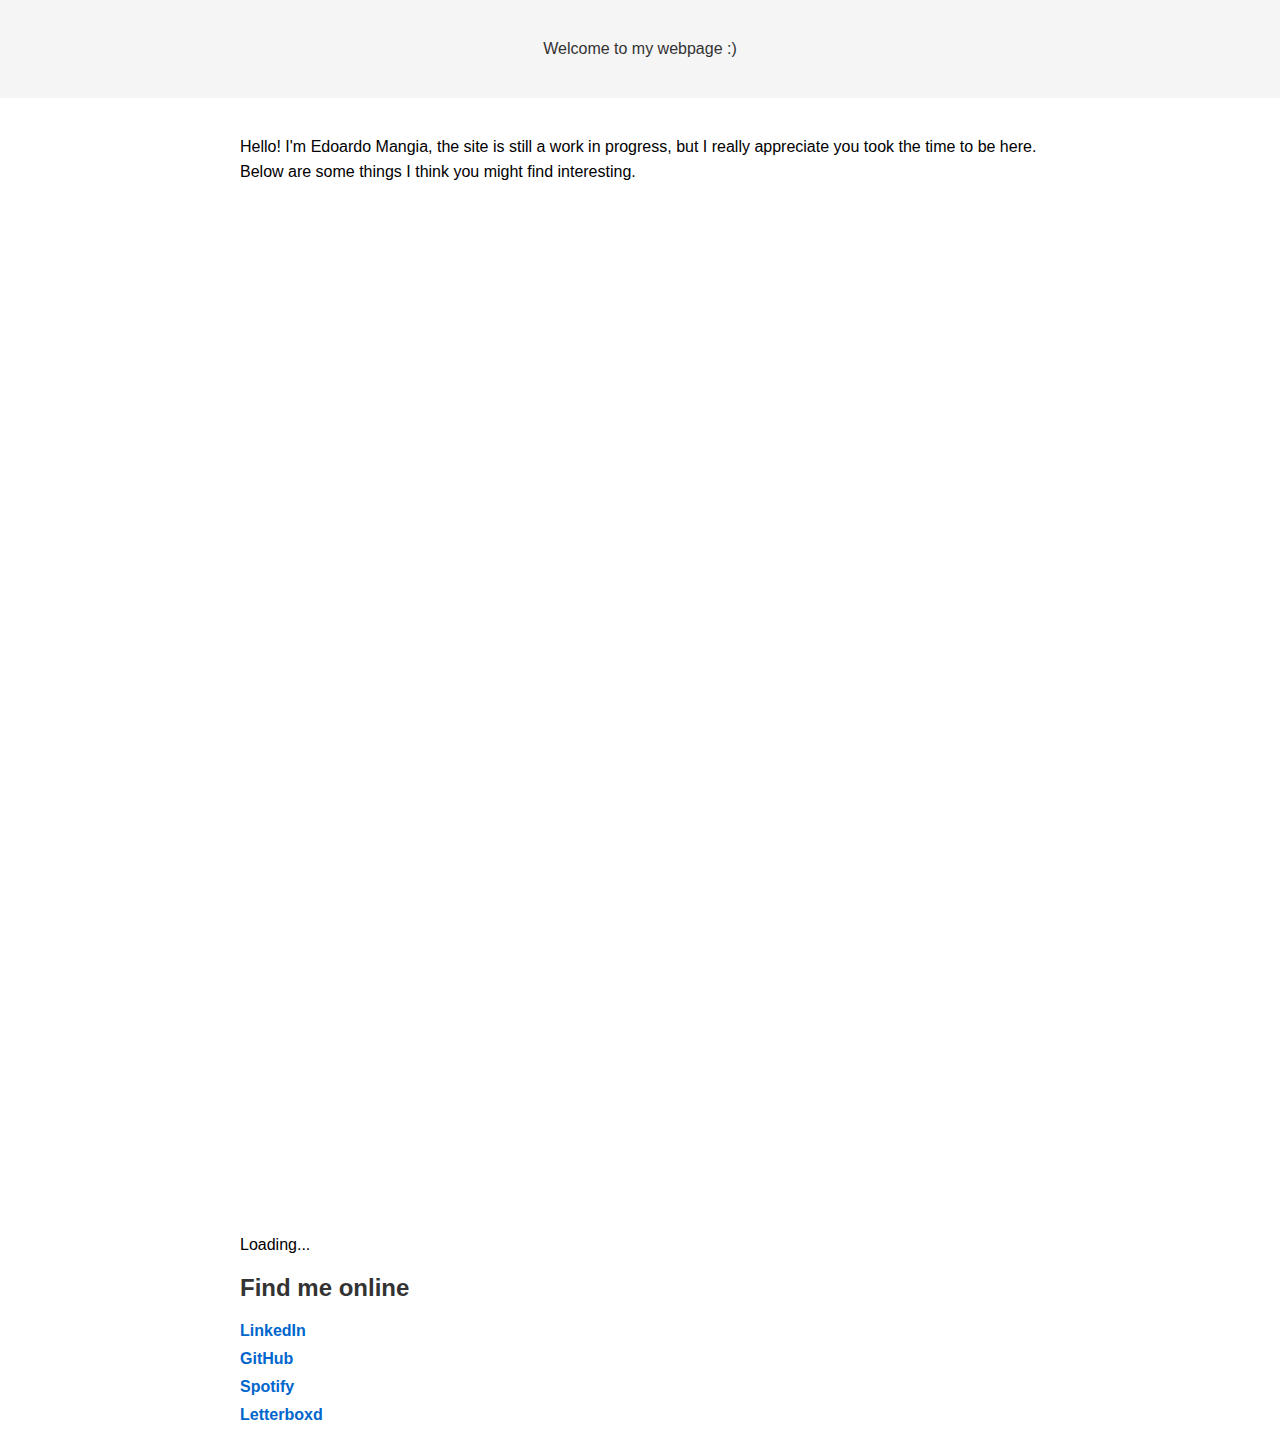
<file: index.html>
<!DOCTYPE html>
<html lang="en">
<head>
    <meta charset="UTF-8">
    <meta name="viewport" content="width=device-width, initial-scale=1.0">
    <title>Edoardo Mangia</title>
  	
	<link href="https://fonts.googleapis.com/css2?family=Montserrat:wght@700&family=Roboto&display=swap" rel="stylesheet">
	 
    <style>
   
        body {
            font-family: Arial, sans-serif;
            margin: 0;
            padding: 0;
            background-color: #ffffff;
        }
        header {
            background-color: #f5f5f5;
            color: #333333;
            padding: 20px 0;
            text-align: center;
        }
        .container {
            padding: 20px;
            max-width: 800px;
            margin: auto;
            background-color: #ffffff;
        }
        .profile-pic {
            display: block;
            margin: 20px auto;
            border-radius: 50%;
            width: 150px;
            height: 150px;
            object-fit: cover;
        }
        h1, h2 {
            color: #333333;
        }
        p {
            line-height: 1.6;
        }
        footer {
            background-color: #f5f5f5;
            color: #333333;
            text-align: center;
            padding: 10px 0;
            position: fixed;
            width: 100%;
            bottom: 0;
            left: 0;
            box-sizing: border-box;
        } 
        .links a {
            display: block;
            color: #0066cc;
            text-decoration: none;
            margin: 10px 0;
            font-weight: bold;
        }
        .links a:hover {
            text-decoration: underline;
        }
   	</style>
</head>
<body>

    <header>
        <p>Welcome to my webpage :)</p>
    </header>
		
    <div class="container">
        
        <!--
		<img src="assets/images/your-photo.jpg" alt="Edoardo Mangia" class="profile-pic">
        -->

        <section id="about">
            <p>
               Hello! I'm Edoardo Mangia, the site is still a work in progress, but I really appreciate you took the time to be here.<br>
               Below are some things I think you might find interesting. 
           </p>
        </section>
		
		<section id="resume">
			<iframe 
				src="assets/documents/Resume_EdoardoMangia.pdf" 
				style="width: 100%; 
                       height: 75vh; 
                       border: none;
                       border-radius: 12px;"				
				type="application/pdf" 
				frameborder="0"
				allowfullscreen
				>
			</iframe>
		</section>
        
		<iframe 
			style="border-radius: 12px;" 
			src="https://open.spotify.com/embed/playlist/5WiB5NmGjjeEvEWZAKS0kU?utm_source=generator&theme=0" 
			width="100%" 
			height="352" 
			frameBorder="0" 
			allowfullscreen="" 
			allow="autoplay; clipboard-write; encrypted-media; fullscreen; picture-in-picture" 
			loading="lazy">
		</iframe>
        
        <section id="letterboxd">
            <div id="letterboxd-embed-wrapper-tc">Loading...</div>
                <script>
                    fetch('https://lb-embed-content.bokonon.dev?username=edoardomangia')
                    .then(response => response.text())
                    .then(data => {
                        document.getElementById('letterboxd-embed-wrapper-tc').innerHTML = data;
                    });
                </script>		
        </section>

        <section id="links" class="links">
            <h2>Find me online</h2>
            <a href="https://linkedin.com/in/edoardomangia" target="_blank">LinkedIn</a>
            <a href="https://github.com/edoardomangia" target="_blank">GitHub</a>
            <a href="https://open.spotify.com/user/edoardo.mangia" target="_blank">Spotify</a>
            <a href="https://letterboxd.com/edoardomangia/" target="_blank">Letterboxd</a>
        </section>
	
	<!-- 
    <footer>
		:)
    </footer>
    -->
	
	<!--
	<footer>
    	<p>
			<a href="about.html">About</a>
		</p>
	</footer>
	-->
</body>
</html>
</file>
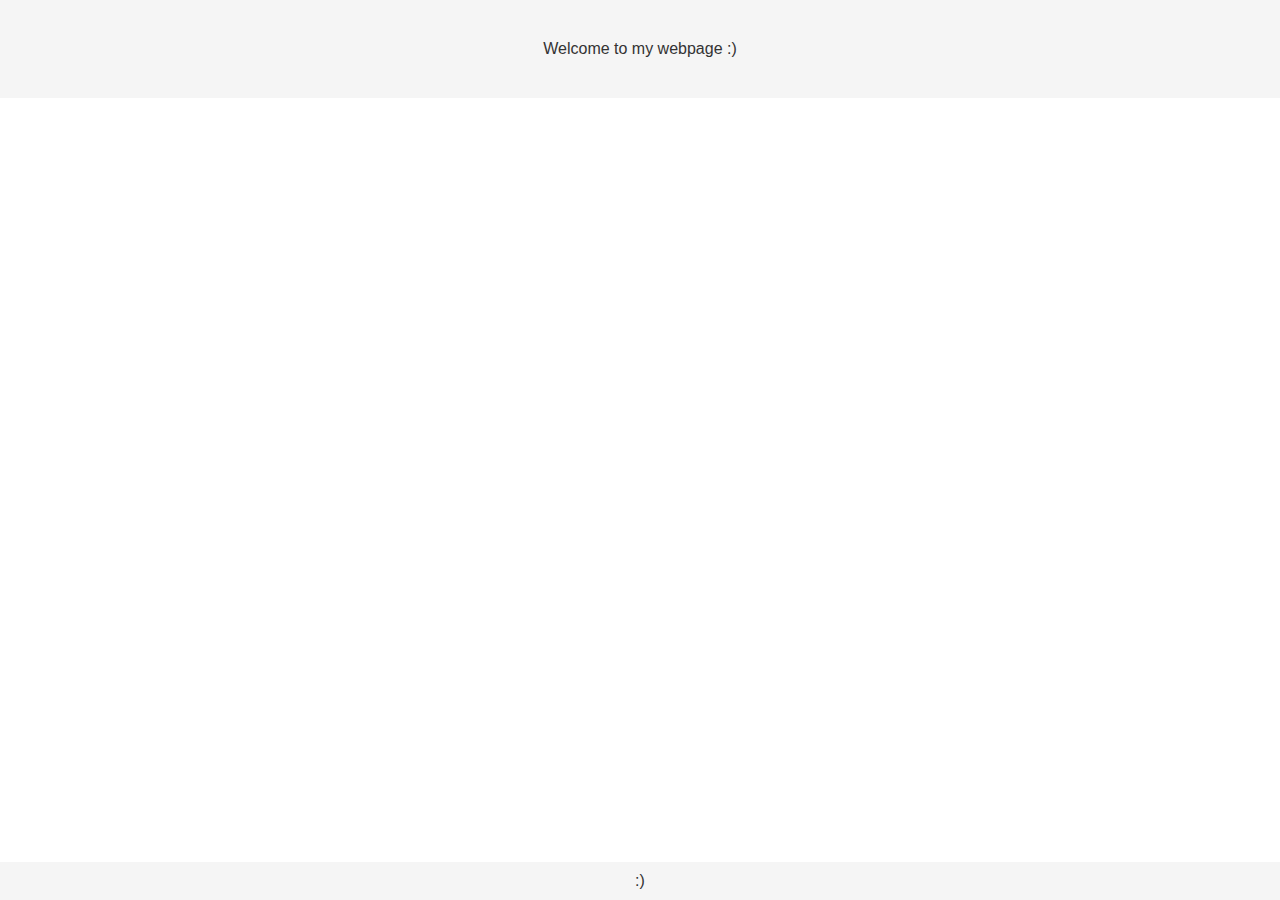
<file: about.html>
<!DOCTYPE html>
<html lang="en">
<head>
    <meta charset="UTF-8">
    <meta name="viewport" content="width=device-width, initial-scale=1.0">
    <title>Edoardo Mangia</title>
  	
	<link href="https://fonts.googleapis.com/css2?family=Montserrat:wght@700&family=Roboto&display=swap" rel="stylesheet">
	 
    <style>
   
        body {
            font-family: Arial, sans-serif;
            margin: 0;
            padding: 0;
            background-color: #ffffff;
        }
        header {
            background-color: #f5f5f5;
            color: #333333;
            padding: 20px 0;
            text-align: center;
        }
        .container {
            padding: 20px;
            max-width: 800px;
            margin: auto;
            background-color: #ffffff;
        }
        .profile-pic {
            display: block;
            margin: 20px auto;
            border-radius: 50%;
            width: 150px;
            height: 150px;
            object-fit: cover;
        }
        h1, h2 {
            color: #333333;
        }
        p {
            line-height: 1.6;
        }
        footer {
            background-color: #f5f5f5;
            color: #333333;
            text-align: center;
            padding: 10px 0;
            position: fixed;
            width: 100%;
            bottom: 0;
            left: 0;
            box-sizing: border-box;
        } 
        .links a {
            display: block;
            color: #0066cc;
            text-decoration: none;
            margin: 10px 0;
            font-weight: bold;
        }
        .links a:hover {
            text-decoration: underline;
        }
   	</style>
</head>
<body>

    <header>
        <p>Welcome to my webpage :)</p>
    </header>

    <footer>
		:)
    </footer>
</body>
</html>
</file>
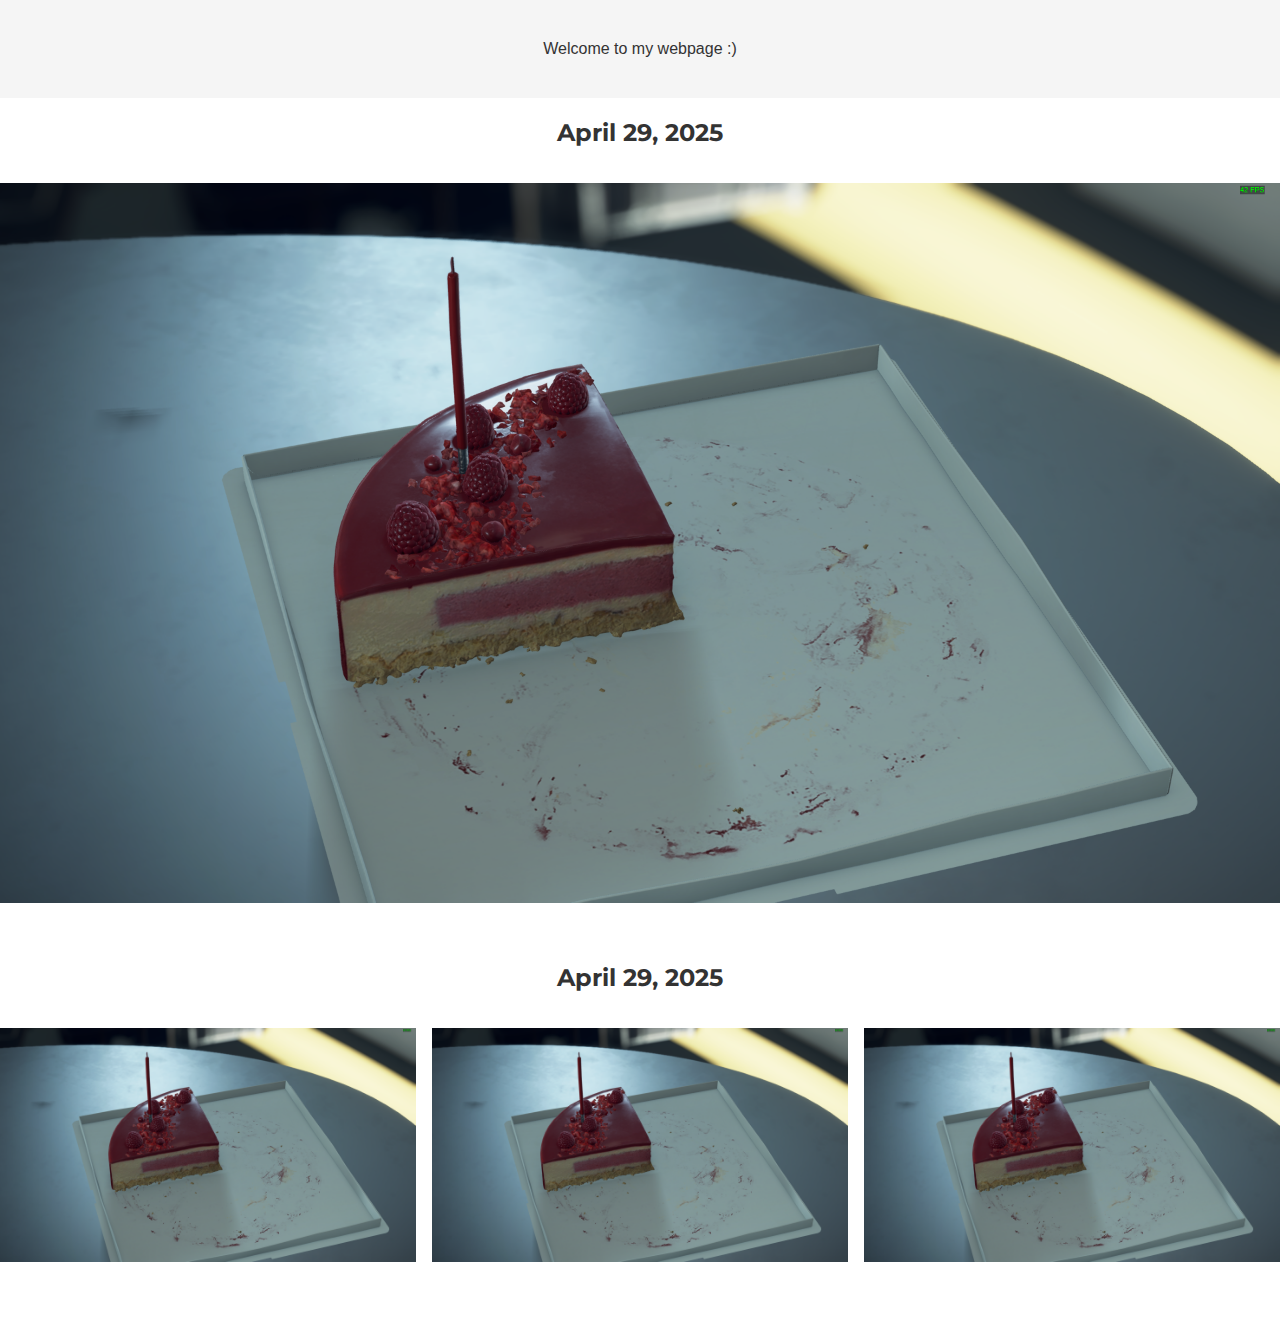
<file: pictures.html>
<!DOCTYPE html>
<html lang="en">
<head>
    <meta charset="UTF-8">
    <meta name="viewport" content="width=device-width, initial-scale=1.0">
    <title>Edoardo Mangia</title>
  	
	<link href="https://fonts.googleapis.com/css2?family=Montserrat:wght@700&family=Roboto&display=swap" rel="stylesheet">
	 
    <style>
   
        body {
            font-family: Arial, sans-serif;
            margin: 0;
            padding: 0;
            background-color: #ffffff;
        }
        header {
            background-color: #f5f5f5;
            color: #333333;
            padding: 20px 0;
            text-align: center;
        }
	    h1, h2 {
            color: #333333;
        }
        p {
            line-height: 1.6;
        }
        footer {
            background-color: #f5f5f5;
            color: #333333;
            text-align: center;
            padding: 10px 0;
            position: fixed;
            width: 100%;
            bottom: 0;
            left: 0;
            box-sizing: border-box;
        } 
        .container {
            padding: 20px;
            max-width: 800px;
            margin: auto;
            background-color: #ffffff;
        }
        .profile-pic {
            display: block;
            margin: 20px auto;
            border-radius: 50%;
            width: 150px;
            height: 150px;
            object-fit: cover;
        }
		.image-grid {
	  	    display: grid;
		  /* auto‐fit as many 150px columns as will fit */
		    grid-template-columns: repeat(auto-fit, minmax(150px, 1fr));
		    gap: 16px;               /* space between items */
		    justify-items: center;   /* center each image in its grid cell */
		    padding: 20px 0;
		}
		.image-grid img {
		    max-width: 100%;         /* make them responsive */
	        height: auto;
		}
        .links a {
            display: block;
            color: #0066cc;
            text-decoration: none;
            margin: 10px 0;
            font-weight: bold;
        }
        .links a:hover {
            text-decoration: underline;
        }
		.image-section {
		  margin-bottom: 40px;        /* space between date‐groups */
		}
   		.section-title {
		  text-align: center;
		  font-family: 'Montserrat', sans-serif;
		  font-size: 1.5rem;
		  margin-bottom: 16px;
		  color: #333;
		}	
		.image-grid {
		  display: grid;
		  grid-template-columns: repeat(auto-fit, minmax(150px, 1fr));
		  gap: 16px;
		  justify-items: center;
		  padding: 20px 0;
		}
		.image-grid img {
		  width: 100%;
		  height: auto;
		  object-fit: cover;
		}

	</style>
</head>
<body>

    <header>
        <p>Welcome to my webpage :)</p>
    </header>
    
	<section class="image-section">
		<h2 class="section-title">April 29, 2025</h2>
			<div class="image-grid">	
				<img src="/assets/pictures/20250429.png" alt="A description of the photo">
			</div>	
	</section>	
	<section class="image-section">
		<h2 class="section-title">April 29, 2025</h2>
			<div class="image-grid">	
				<img src="/assets/pictures/20250429.png" alt="A description of the photo">
				<img src="/assets/pictures/20250429.png" alt="A description of the photo">
				<img src="/assets/pictures/20250429.png" alt="A description of the photo">
			</div>	
	</section>	
	
	<!--
    <footer>
		:)
    </footer>
	-->

</body>
</html>
</file>
